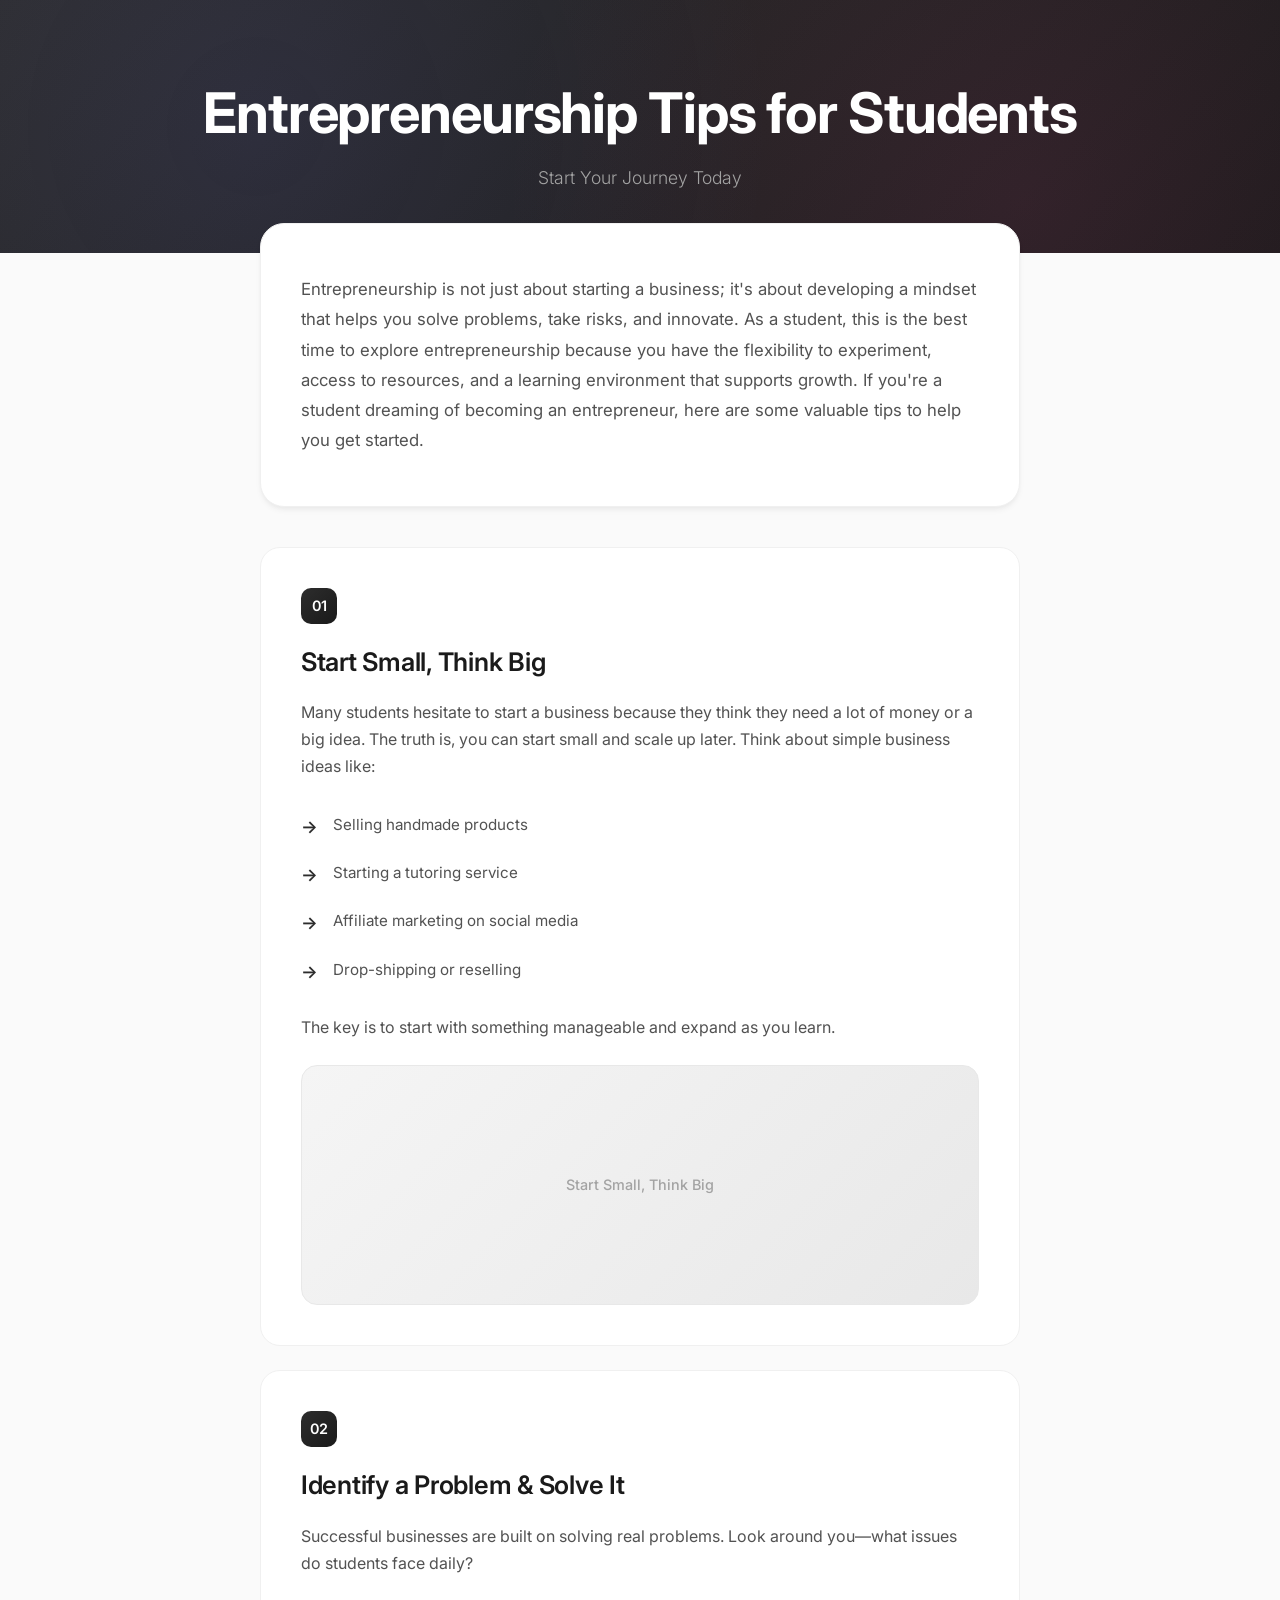
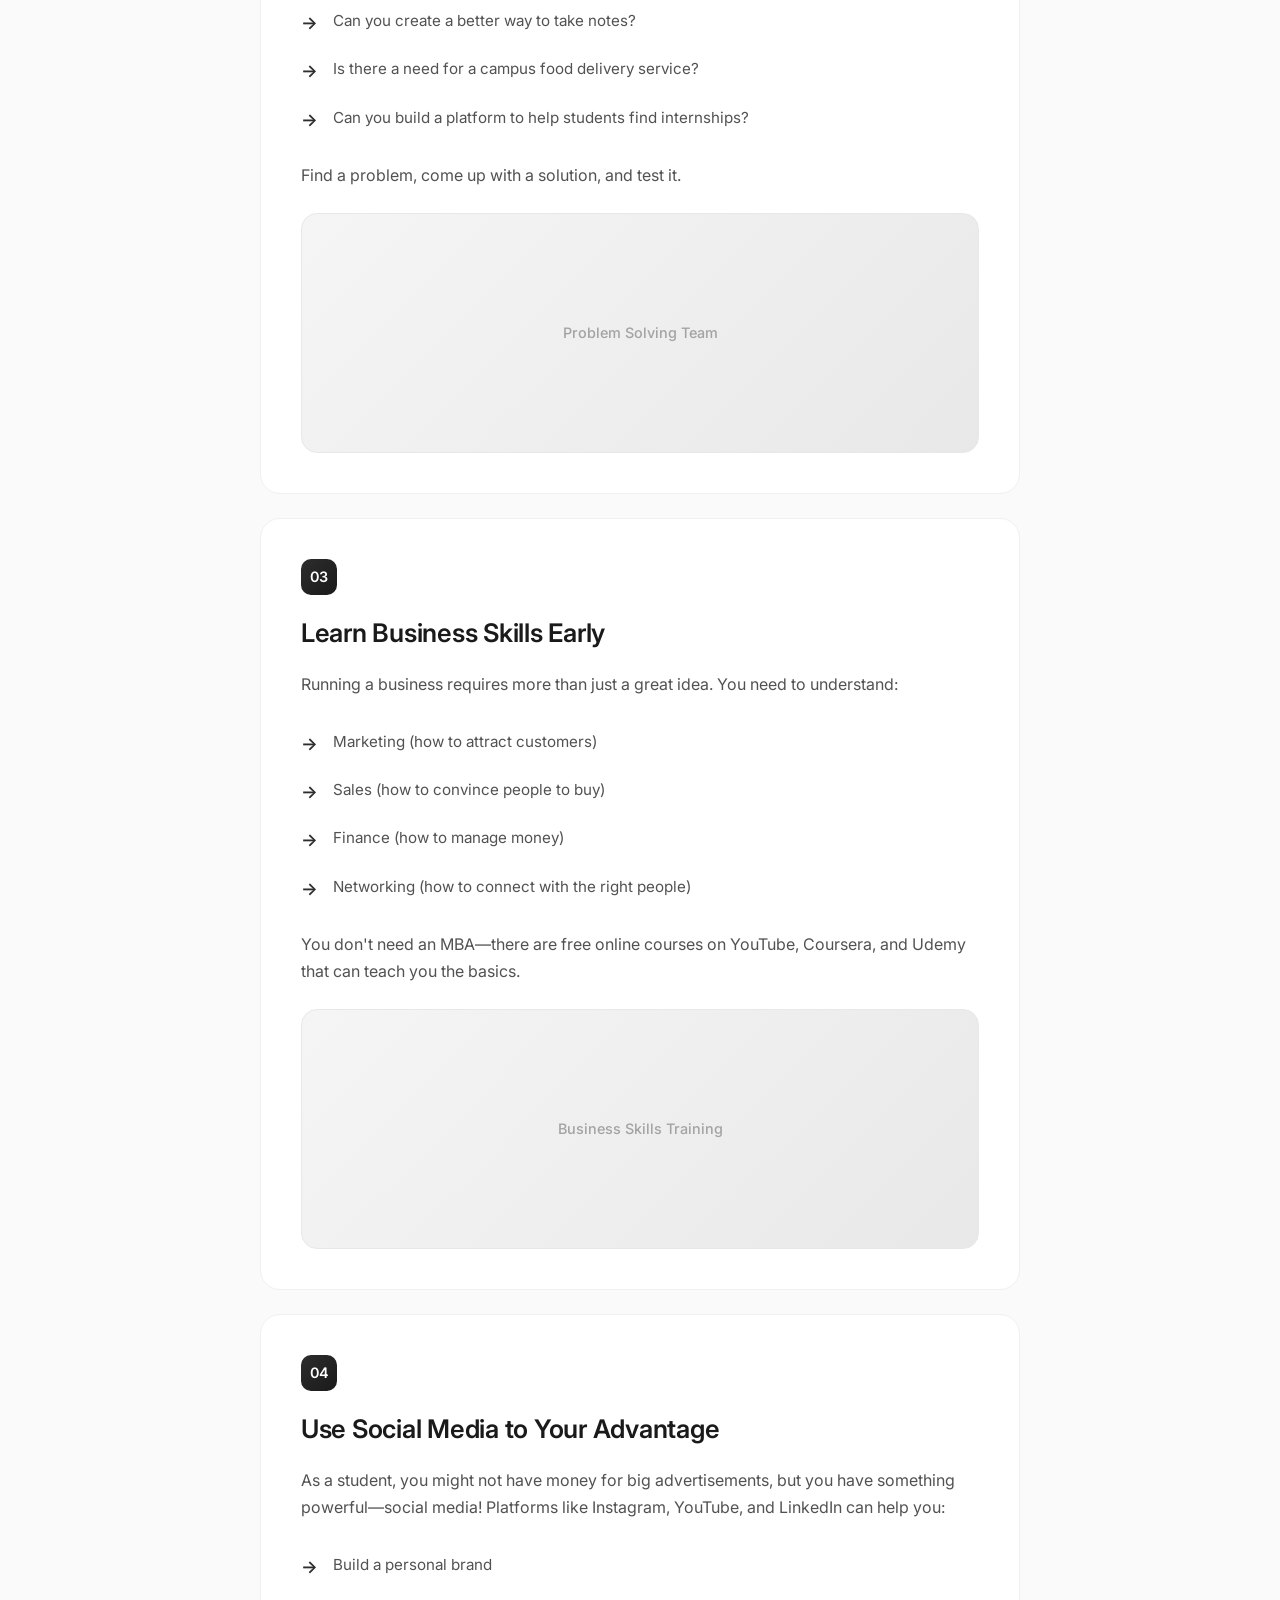
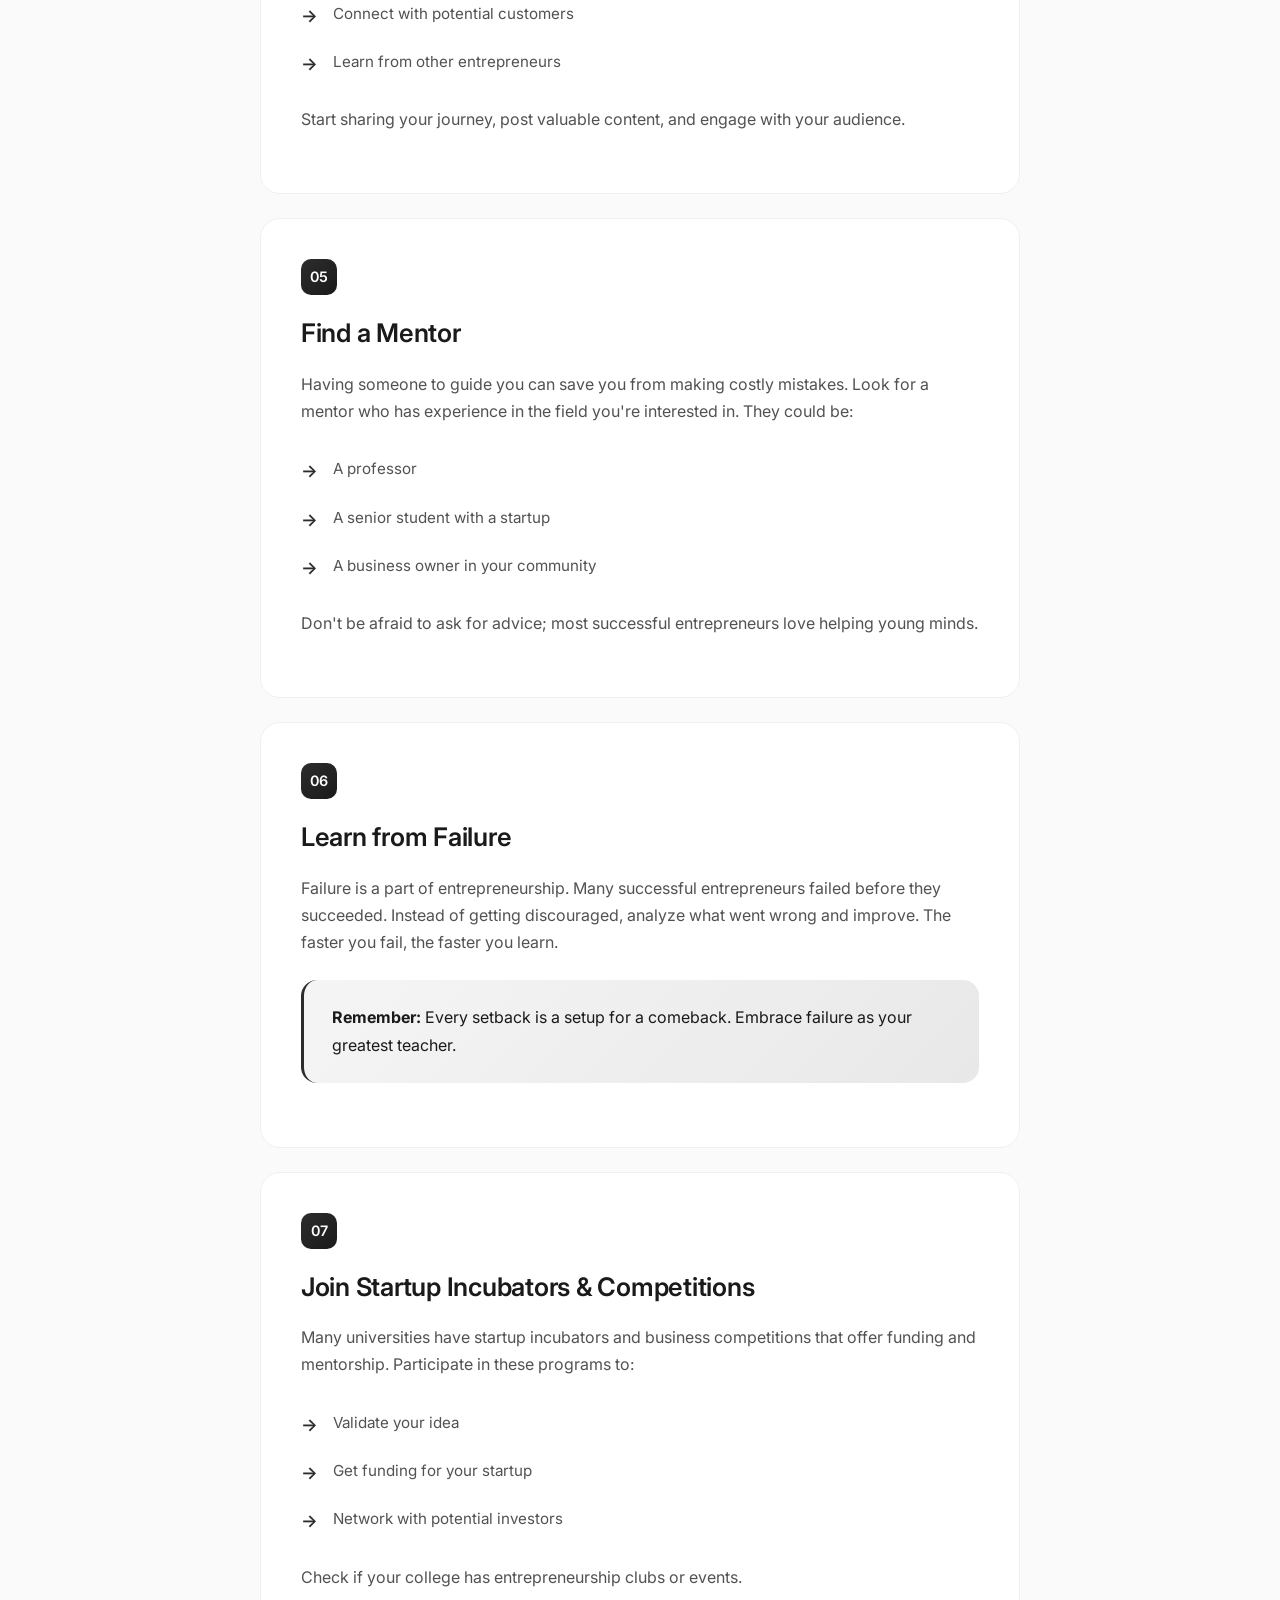
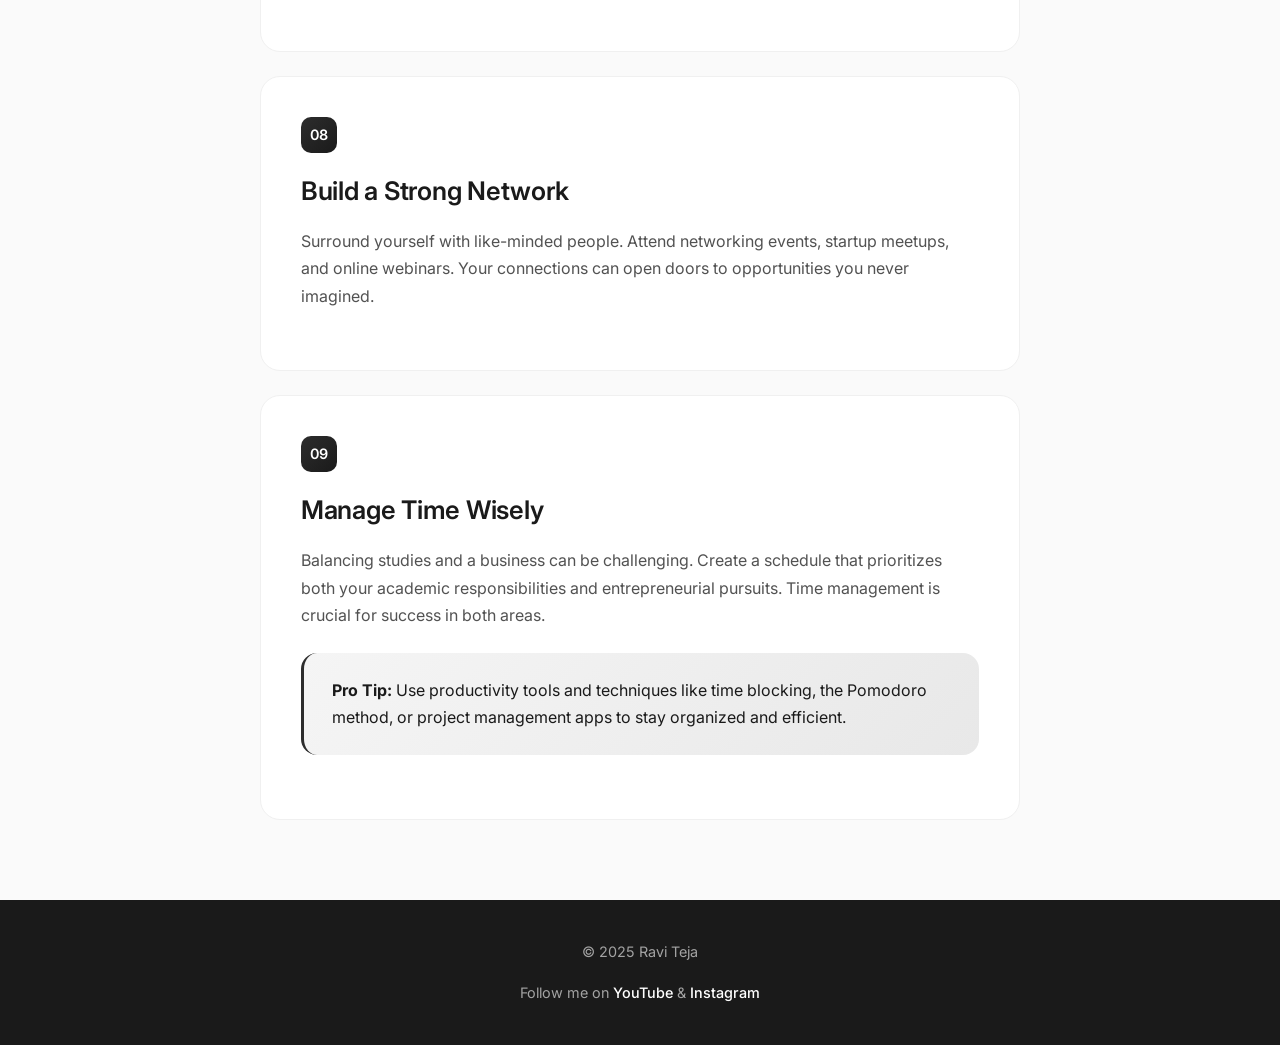
<file: blog1.html>
<!DOCTYPE html>
<html lang="en">
<head>
    <meta charset="UTF-8">
    <meta name="viewport" content="width=device-width, initial-scale=1.0">
    <title>Entrepreneurship Tips for Students</title>
    <link href="https://fonts.googleapis.com/css2?family=Inter:wght@300;400;500;600;700&display=swap" rel="stylesheet">
    <style>
        * {
            margin: 0;
            padding: 0;
            box-sizing: border-box;
        }

        body {
            font-family: 'Inter', sans-serif;
            line-height: 1.7;
            background: #fafafa;
            color: #1a1a1a;
            overflow-x: hidden;
        }

        header {
            background: linear-gradient(135deg, #2d2d2d 0%, #1a1a1a 100%);
            padding: 80px 20px 60px;
            text-align: center;
            position: relative;
            overflow: hidden;
        }

        header::before {
            content: '';
            position: absolute;
            top: 0;
            left: 0;
            right: 0;
            bottom: 0;
            background: 
                radial-gradient(circle at 20% 50%, rgba(99, 102, 241, 0.1) 0%, transparent 50%),
                radial-gradient(circle at 80% 80%, rgba(236, 72, 153, 0.1) 0%, transparent 50%);
            pointer-events: none;
        }

        h1 {
            font-size: clamp(2rem, 5vw, 3.5rem);
            font-weight: 700;
            color: #ffffff;
            letter-spacing: -0.02em;
            line-height: 1.2;
            max-width: 900px;
            margin: 0 auto;
            position: relative;
            z-index: 1;
        }

        .subtitle {
            font-size: 1.1rem;
            color: #a3a3a3;
            margin-top: 16px;
            font-weight: 300;
            position: relative;
            z-index: 1;
        }

        .container {
            max-width: 800px;
            margin: -30px auto 60px;
            padding: 0 20px;
            position: relative;
            z-index: 2;
        }

        .intro-card {
            background: #ffffff;
            padding: 50px 40px;
            border-radius: 24px;
            box-shadow: 0 4px 6px -1px rgba(0, 0, 0, 0.05), 0 2px 4px -1px rgba(0, 0, 0, 0.03);
            margin-bottom: 40px;
            border: 1px solid #f0f0f0;
        }

        .intro-card p {
            font-size: 1.05rem;
            color: #525252;
            line-height: 1.8;
        }

        .tip-card {
            background: #ffffff;
            padding: 40px;
            border-radius: 20px;
            margin-bottom: 24px;
            border: 1px solid #f0f0f0;
            transition: all 0.3s ease;
            position: relative;
        }

        .tip-card:hover {
            transform: translateY(-4px);
            box-shadow: 0 12px 24px -4px rgba(0, 0, 0, 0.08);
        }

        .tip-number {
            display: inline-block;
            background: linear-gradient(135deg, #2d2d2d 0%, #1a1a1a 100%);
            color: #ffffff;
            width: 36px;
            height: 36px;
            border-radius: 10px;
            text-align: center;
            line-height: 36px;
            font-weight: 600;
            font-size: 0.9rem;
            margin-bottom: 16px;
        }

        h2 {
            font-size: 1.6rem;
            font-weight: 600;
            color: #1a1a1a;
            margin-bottom: 16px;
            letter-spacing: -0.01em;
        }

        .tip-card p {
            color: #525252;
            font-size: 1rem;
            margin-bottom: 20px;
            line-height: 1.7;
        }

        ul {
            list-style: none;
            margin: 20px 0;
            padding: 0;
        }

        ul li {
            position: relative;
            padding: 12px 0 12px 32px;
            color: #525252;
            font-size: 0.95rem;
            line-height: 1.6;
        }

        ul li:before {
            content: '→';
            position: absolute;
            left: 0;
            color: #2d2d2d;
            font-weight: 600;
            font-size: 1.1rem;
        }

        .image-placeholder {
            width: 100%;
            height: 240px;
            background: linear-gradient(135deg, #f5f5f5 0%, #e8e8e8 100%);
            border-radius: 16px;
            margin-top: 24px;
            display: flex;
            align-items: center;
            justify-content: center;
            color: #a3a3a3;
            font-size: 0.9rem;
            font-weight: 500;
            border: 1px solid #e8e8e8;
        }

        footer {
            background: #1a1a1a;
            color: #a3a3a3;
            text-align: center;
            padding: 40px 20px;
            margin-top: 80px;
            font-size: 0.9rem;
        }

        footer a {
            color: #ffffff;
            text-decoration: none;
            font-weight: 500;
            transition: color 0.3s ease;
            border-bottom: 1px solid transparent;
        }

        footer a:hover {
            color: #e5e5e5;
            border-bottom-color: #e5e5e5;
        }

        .social-links {
            margin-top: 16px;
        }

        .highlight {
            background: linear-gradient(135deg, #f5f5f5 0%, #e8e8e8 100%);
            padding: 24px 28px;
            border-radius: 16px;
            margin: 24px 0;
            border-left: 3px solid #2d2d2d;
        }

        @media (max-width: 768px) {
            .intro-card,
            .tip-card {
                padding: 30px 24px;
            }

            h1 {
                font-size: 2rem;
            }

            h2 {
                font-size: 1.4rem;
            }
        }
    </style>
</head>
<body>

<header>
    <h1>Entrepreneurship Tips for Students</h1>
    <p class="subtitle">Start Your Journey Today</p>
</header>

<div class="container">
    <div class="intro-card">
        <p>Entrepreneurship is not just about starting a business; it's about developing a mindset that helps you solve problems, take risks, and innovate. As a student, this is the best time to explore entrepreneurship because you have the flexibility to experiment, access to resources, and a learning environment that supports growth. If you're a student dreaming of becoming an entrepreneur, here are some valuable tips to help you get started.</p>
    </div>

    <div class="tip-card">
        <span class="tip-number">01</span>
        <h2>Start Small, Think Big</h2>
        <p>Many students hesitate to start a business because they think they need a lot of money or a big idea. The truth is, you can start small and scale up later. Think about simple business ideas like:</p>
        <ul>
            <li>Selling handmade products</li>
            <li>Starting a tutoring service</li>
            <li>Affiliate marketing on social media</li>
            <li>Drop-shipping or reselling</li>
        </ul>
        <p>The key is to start with something manageable and expand as you learn.</p>
        <div class="image-placeholder">Start Small, Think Big</div>
    </div>

    <div class="tip-card">
        <span class="tip-number">02</span>
        <h2>Identify a Problem & Solve It</h2>
        <p>Successful businesses are built on solving real problems. Look around you—what issues do students face daily?</p>
        <ul>
            <li>Can you create a better way to take notes?</li>
            <li>Is there a need for a campus food delivery service?</li>
            <li>Can you build a platform to help students find internships?</li>
        </ul>
        <p>Find a problem, come up with a solution, and test it.</p>
        <div class="image-placeholder">Problem Solving Team</div>
    </div>

    <div class="tip-card">
        <span class="tip-number">03</span>
        <h2>Learn Business Skills Early</h2>
        <p>Running a business requires more than just a great idea. You need to understand:</p>
        <ul>
            <li>Marketing (how to attract customers)</li>
            <li>Sales (how to convince people to buy)</li>
            <li>Finance (how to manage money)</li>
            <li>Networking (how to connect with the right people)</li>
        </ul>
        <p>You don't need an MBA—there are free online courses on YouTube, Coursera, and Udemy that can teach you the basics.</p>
        <div class="image-placeholder">Business Skills Training</div>
    </div>

    <div class="tip-card">
        <span class="tip-number">04</span>
        <h2>Use Social Media to Your Advantage</h2>
        <p>As a student, you might not have money for big advertisements, but you have something powerful—social media! Platforms like Instagram, YouTube, and LinkedIn can help you:</p>
        <ul>
            <li>Build a personal brand</li>
            <li>Connect with potential customers</li>
            <li>Learn from other entrepreneurs</li>
        </ul>
        <p>Start sharing your journey, post valuable content, and engage with your audience.</p>
    </div>

    <div class="tip-card">
        <span class="tip-number">05</span>
        <h2>Find a Mentor</h2>
        <p>Having someone to guide you can save you from making costly mistakes. Look for a mentor who has experience in the field you're interested in. They could be:</p>
        <ul>
            <li>A professor</li>
            <li>A senior student with a startup</li>
            <li>A business owner in your community</li>
        </ul>
        <p>Don't be afraid to ask for advice; most successful entrepreneurs love helping young minds.</p>
    </div>

    <div class="tip-card">
        <span class="tip-number">06</span>
        <h2>Learn from Failure</h2>
        <p>Failure is a part of entrepreneurship. Many successful entrepreneurs failed before they succeeded. Instead of getting discouraged, analyze what went wrong and improve. The faster you fail, the faster you learn.</p>
        <div class="highlight">
            <strong>Remember:</strong> Every setback is a setup for a comeback. Embrace failure as your greatest teacher.
        </div>
    </div>

    <div class="tip-card">
        <span class="tip-number">07</span>
        <h2>Join Startup Incubators & Competitions</h2>
        <p>Many universities have startup incubators and business competitions that offer funding and mentorship. Participate in these programs to:</p>
        <ul>
            <li>Validate your idea</li>
            <li>Get funding for your startup</li>
            <li>Network with potential investors</li>
        </ul>
        <p>Check if your college has entrepreneurship clubs or events.</p>
    </div>

    <div class="tip-card">
        <span class="tip-number">08</span>
        <h2>Build a Strong Network</h2>
        <p>Surround yourself with like-minded people. Attend networking events, startup meetups, and online webinars. Your connections can open doors to opportunities you never imagined.</p>
    </div>

    <div class="tip-card">
        <span class="tip-number">09</span>
        <h2>Manage Time Wisely</h2>
        <p>Balancing studies and a business can be challenging. Create a schedule that prioritizes both your academic responsibilities and entrepreneurial pursuits. Time management is crucial for success in both areas.</p>
        <div class="highlight">
            <strong>Pro Tip:</strong> Use productivity tools and techniques like time blocking, the Pomodoro method, or project management apps to stay organized and efficient.
        </div>
    </div>
</div>

<footer>
    <p>© 2025 Ravi Teja</p>
    <div class="social-links">
        Follow me on <a href="http://www.youtube.com/@StudentvisionRs">YouTube</a> & <a href="https://www.instagram.com/studentvision.rs?igsh=MThxemMzbzh3aWRheg==">Instagram</a>
    </div>
</footer>

</body>
</html>
</file>
